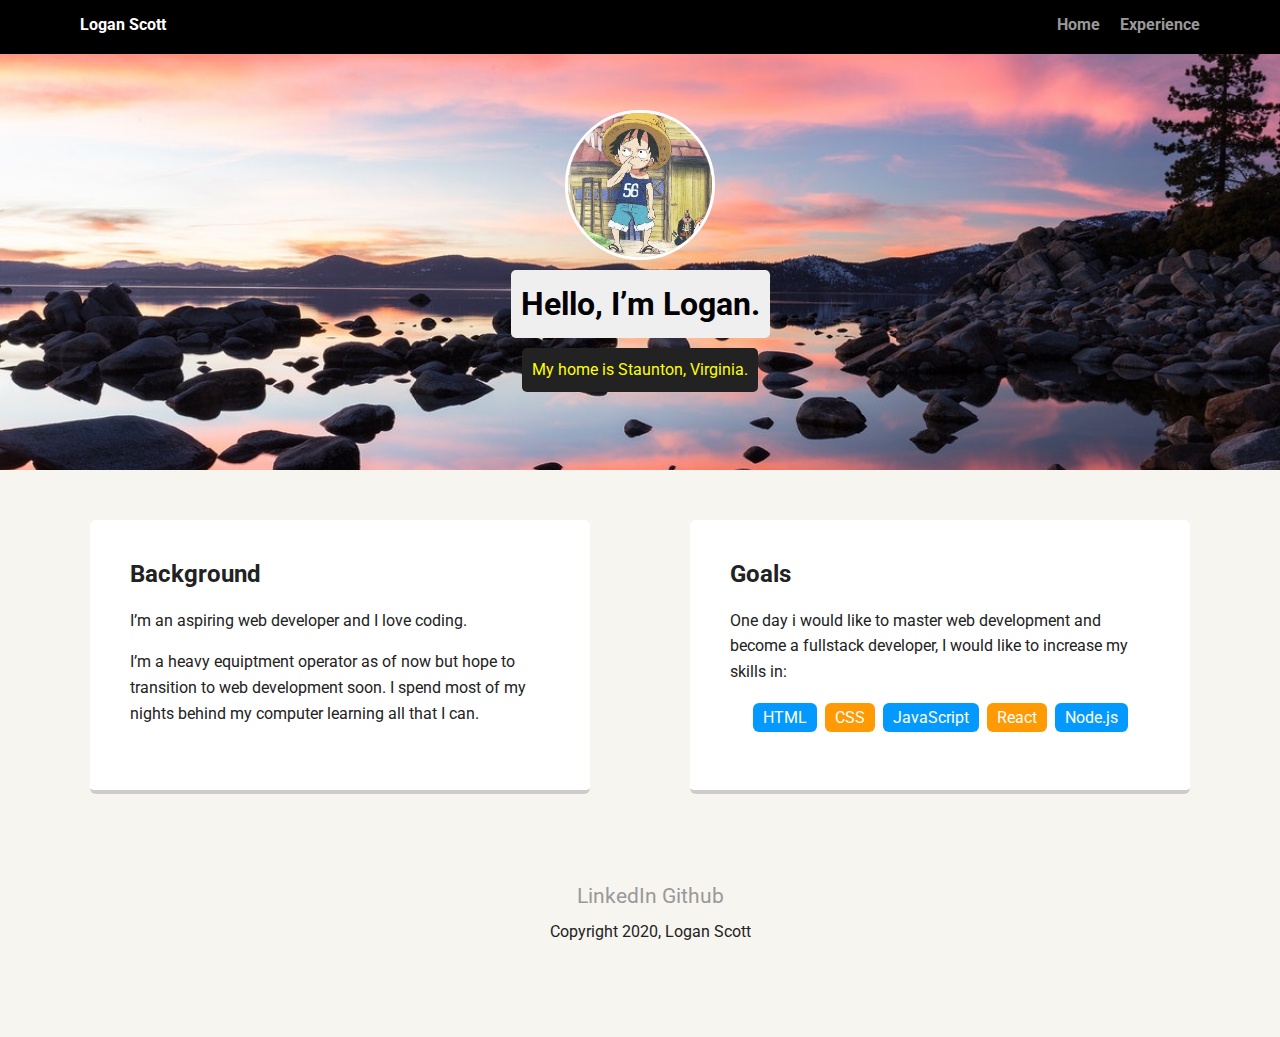
<file: index.html>
<html lang="en">
  <head>
    <meta charset="utf-8">
    <title>Logan Scott's Profile</title>
    <meta name="viewport" content="width=device-width, initial-scale=1.0">
    <link rel="stylesheet" href="styles.css">
    <link href="https://fonts.googleapis.com/css?family=Muli%7CRoboto:400,300,500,700,900" rel="stylesheet">
  </head>
  
      <div class="main-nav">
          <ul class="nav">
            <li class="name">Logan Scott</li>
            <li><a href="index.html">Home</a></li>
            <li><a href="experience/experience.html">Experience</a></li>
          </ul>
      </div>
  
      <header>
        <img src="images/me.jpg" alt="Picture of luffy from one piece" class="profile-image">
        <h1 class="tag name">Hello, I’m Logan.</h1>
        <p class="tag location">My home is Staunton, Virginia.</p>
      </header>
  
      <main class="flex">
        <div class="card">
          <h2>Background</h2>
          <p>I’m an aspiring web developer and I love coding.</p>
  
          <p>I’m a heavy equiptment operator as of now but hope to transition to web development soon. I spend most of my nights behind my computer learning all that I can.</p>
        </div> 
  
        <div class="card">
          <h2>Goals</h2>
          <p>One day i would like to master web development and become a fullstack developer, I would like to increase my skills in:</p>
          <ul class="skills">
            <li>HTML</li>
            <li>CSS</li>
            <li>JavaScript</li>
            <li>React</li>
            <li>Node.js</li>
          </ul>
        </div> 
  
      </main>
      <footer>
        <ul>
          <li><a href="https://www.linkedin.com/in/logan-scott-0a66321b2/" class="linkedin">LinkedIn</a></li>
          <li><a href="https://github.com/lowkiisouls" class="github">Github</a></li>
        </ul>
        <p class="copyright">Copyright 2020, Logan Scott</p>
      </footer>
    </body>
    </html>
</file>
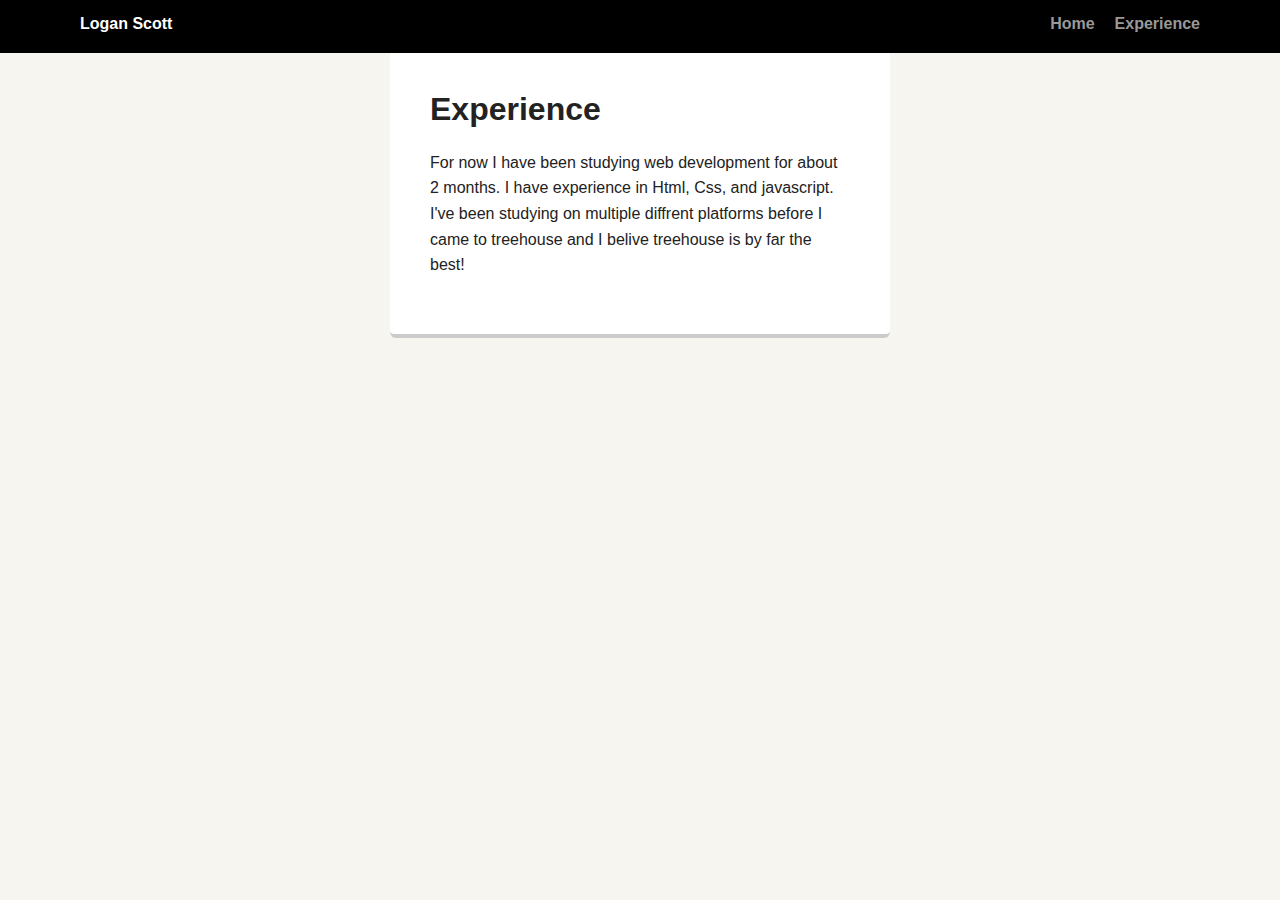
<file: experience/experience.html>
<!DOCTYPE html>
<html lang="en">
<head>
    <meta charset="UTF-8">
    <meta name="viewport" content="width=device-width, initial-scale=1.0">
    <title>Logan Scott's Experience</title>
    <link rel="stylesheet" href="../styles.css">
</head>
<body>
    <div class="main-nav">
        <ul class="nav">
            <li class="name">Logan Scott</li>
            <li><a href="../index.html">Home</a></li>
            <li><a href="experience.html">Experience</a></li>
        </ul>
    </div>

        <main class="flex">
            <div class="card">
                <h1>Experience</h1>
                <p>For now I have been studying web development for about 2 months. I have experience in Html, Css, and javascript. I've been studying on multiple diffrent platforms before I came to treehouse and I belive treehouse is by far the best!</p>
            </div> 
        </main>
</body>
</html>
</file>
<file: styles.css>
/* Global Layout Set-up */
* { 
  box-sizing: border-box;
}
  
body {
  margin: 0;
  padding: 0;
  text-align: center;
  font-family: 'Roboto', sans-serif;
  color: #222;
  background: #f7f5f0;
}
/* Link Styles */

a {
  text-decoration: none;
  color: #999;
}
a:hover {
  color: #6633ff;
}

/* Section Styles */

.main-nav {
  width: 100%;
  background: black;
  min-height: 30px;
  padding: 10px;
  position: fixed;
  text-align: center;
}
.nav {
  display: flex;
  justify-content: space-around;
  font-weight: 700;
  list-style-type: none;
  margin: 0 auto;
  padding: 0;
}

.nav .name {
    display: block;
    margin-right: auto;
    color: white;
}
.nav li {
  padding: 5px 10px 10px 10px;
}
.nav a {
  transition: all .5s;
}
.nav a:hover {
  color: white
}

header {
  text-align: center;
  background: url('images/portland.jfif') no-repeat top center ;
  background-size: cover;
  overflow: hidden;
  padding-top: 60px;
}
header {
  line-height: 1.5;
}
header .profile-image {
  margin-top: 50px;
  width: 150px;
  height: 150px;
  border-radius: 50%;
  border: 3px solid white;
  transition: all .5s;
}
header .profile-image:hover {
  transform: scale(1.2) rotate(5deg);
}
.tag {
  background-color: #efefef;
  color: black;
  padding: 10px;
  border-radius: 5px;
  display: table;
  margin: 10px auto;
} 
.location {
  background-color: #222;
  color: yellow;
}
.card {
  margin: 30px;
  padding: 20px 40px 40px;
  max-width: 500px;
  text-align: left;
  background: #fff;
  border-bottom: 4px solid #ccc;
  border-radius: 6px;
  transition: all .5s;
}
.card:hover {
  border-color: #ff99ff;
}

ul.skills {
  padding: 0;
  text-align: center;
}

.skills li {
  border-radius: 6px;
  display: inline-block;
  background: #ff9904;
  color: white;
  padding: 5px 10px;
  margin: 2px;
}

.skills li:nth-child(odd) {
  background: #0399ff;
}

footer {
  width: 100%;
  min-height: 30px;
  padding: 20px 0 40px 20px;
}

footer .copyright {
  top: -8px;
  font-size: .75em;
}

footer ul {
  list-style-type: none;
  margin: 0;
  padding: 0;
}

footer ul li {
  display: inline-block;
}

a.social {
  display: inline-block;
  text-indent: -9999px;
  margin-left: 5px;
  width: 30px;
  height: 30px;
  background-size: 30px 30px;
  opacity: .4;
  transition: all .5s;
}

a.social:hover {
  opacity: 1;
}
.clearfix {
  clear: both;
}

/* Styles for larger screens */
@media screen and (min-width: 720px) {
  
  .flex {
      display: -ms-flexbox;      /* TWEENER - IE 10 */
      display: flex; 
      max-width: 1200px;
      -ms-flex-pack: distribute;
      justify-content: space-around;
      margin: 0 auto;
  }

  header {
    min-height: 470px;
  }

  .nav {
    max-width: 1200px;
    padding: 0 30px;
  }


  main {
    padding-top: 20px;
  }

  main p {
    line-height: 1.6em;
  }

  footer {
    font-size: 1.3em;
    max-width: 1200px;
    margin: 40px auto;
  }

}
</file>
